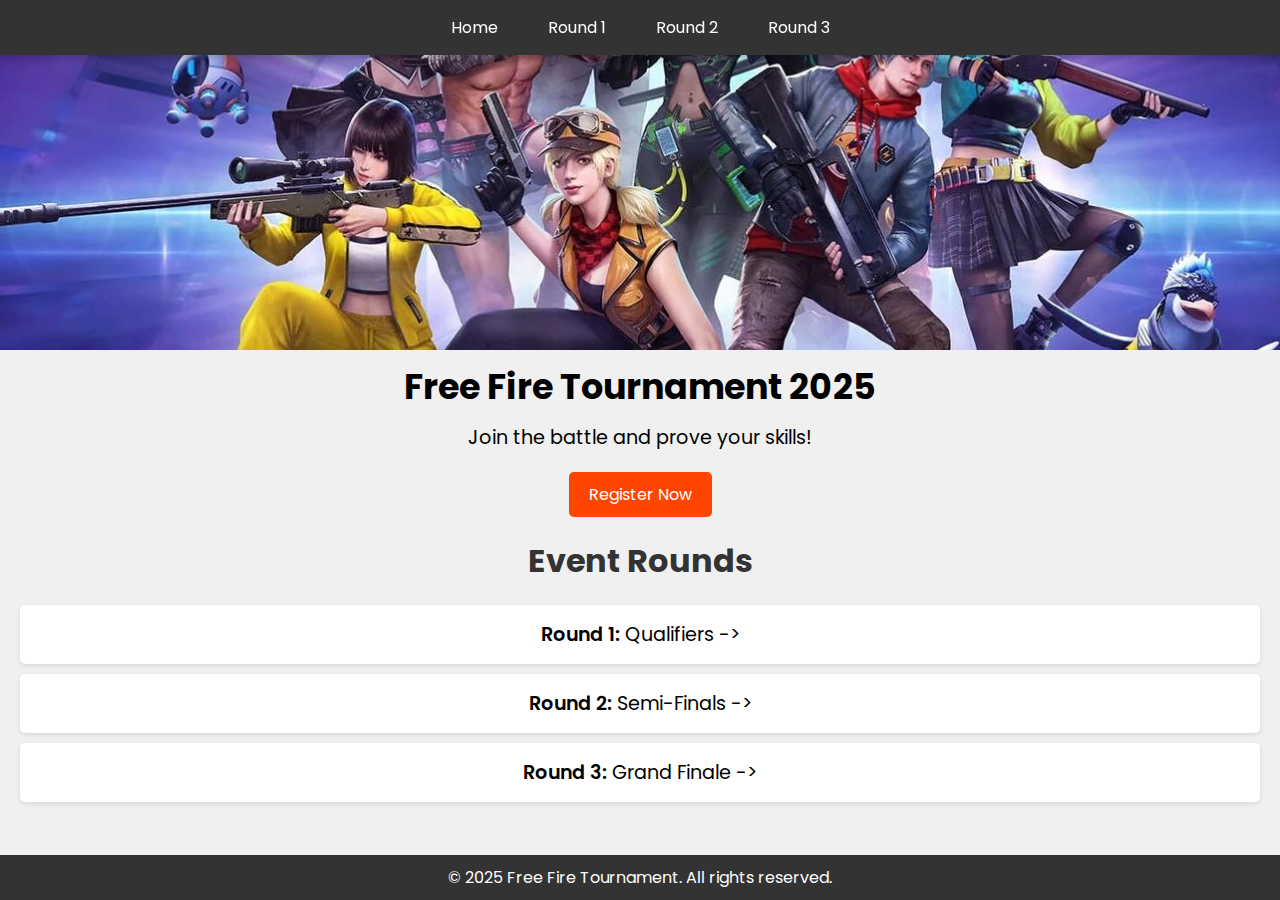
<file: index.html>
<!DOCTYPE html>
<html lang="en">
<head>
    <meta charset="UTF-8">
    <meta name="viewport" content="width=device-width, initial-scale=1.0">
    <title>Free Fire Tournament</title>
    <link rel="stylesheet" href="style.css">
    <link rel="icon" type="image/x-icon" href="images/favicon.jpeg">
    <link href="https://fonts.googleapis.com/css2?family=Poppins:wght@300;400;600&display=swap" rel="stylesheet">
</head>
<body>
    <nav class="navbar">
        <ul>
            <li><a href="index.html">Home</a></li>
            <li><a href="round_1.html">Round 1</a></li>
            <li><a href="round_2.html">Round 2</a></li>
            <li><a href="round_3.html">Round 3</a></li>
        </ul>
    </nav>

    <header>
        <div class="banner"></div>
    </header>

    <div class="header">
        <h1>Free Fire Tournament 2025</h1>
        <p>Join the battle and prove your skills!</p>
        <button class="register-btn"><a href="https://forms.gle/fWESCddSzeXHXTrD6">Register Now</a></button>
    </div>

    <main class="content">
        <section class="rounds">
            <h2>Event Rounds</h2>
            <ul>
                <li><a href="round_1.html"><span>Round 1:</span> Qualifiers -></a></li>
                <li><a href="round_2.html"><span>Round 2:</span> Semi-Finals -></a></li>
                <li><a href="round_3.html"><span>Round 3:</span> Grand Finale  -></a></li>
            </ul>
        </section>
    </main>

    <footer class="footer">
        <p>&copy; 2025 Free Fire Tournament. All rights reserved.</p>
    </footer>
</body>
</html>
</file>
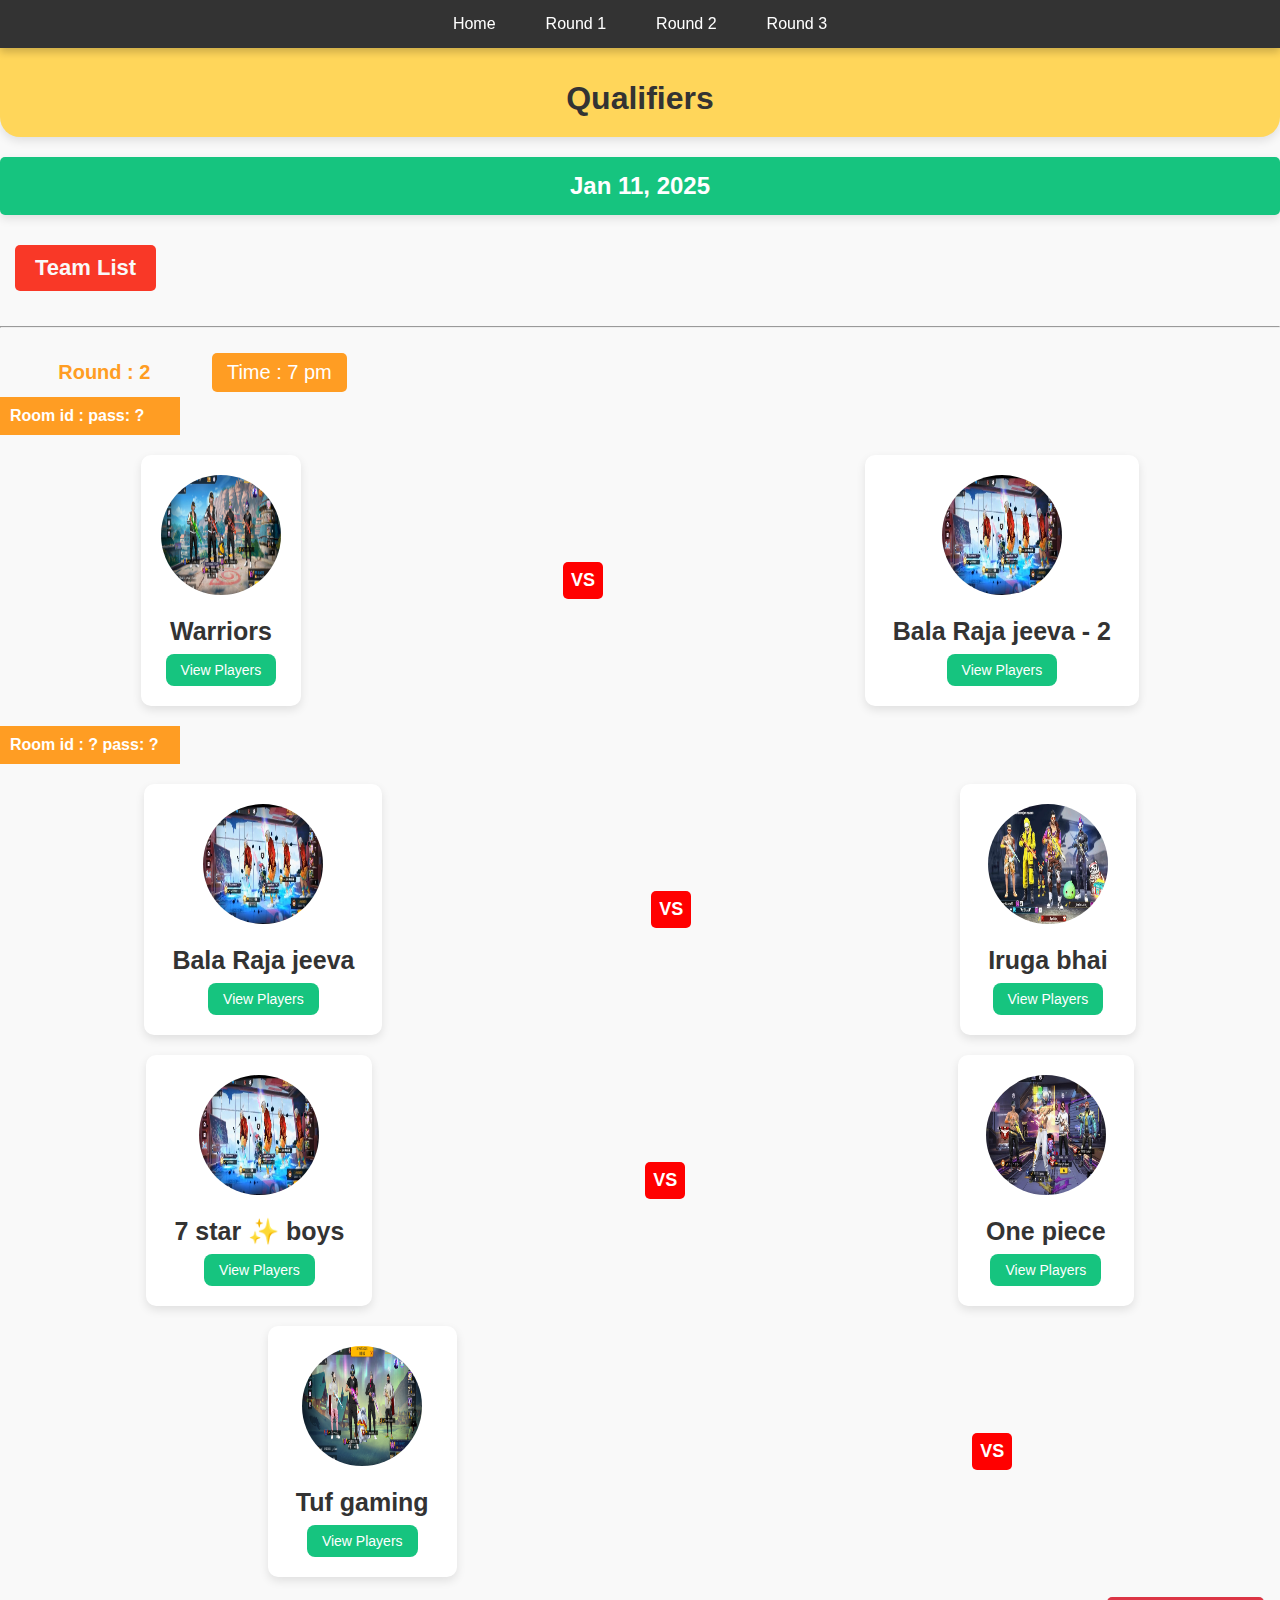
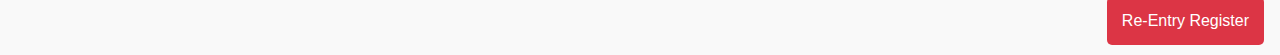
<file: q_round_2.html>
<!DOCTYPE html>
<html lang="en">
  <head>
    <meta charset="UTF-8" />
    <meta name="viewport" content="width=device-width, initial-scale=1.0" />
    <link rel="stylesheet" href="style.css" />
    <link rel="icon" type="image/x-icon" href="images/favicon.jpeg">
    <title>Qualifiers | Round 1</title>
    <style>
      * {
        margin: 0;
        padding: 0;
        box-sizing: border-box;
      }

      body {
        font-family: "Poppins", sans-serif;
        background-color: #f9f9f9;
      }

      .navbar {
        position: fixed;
        top: 0;
        width: 100%;
        background-color: #333;
        color: white;
        padding: 15px 0;
        display: flex;
        justify-content: center;
        box-shadow: 0 4px 8px rgba(0, 0, 0, 0.2);
        z-index: 1000;
      }

      .navbar ul {
        list-style: none;
        display: flex;
        gap: 20px;
      }

      .navbar a {
        color: white;
        text-decoration: none;
        font-size: 1rem;
        padding: 8px 15px;
        border-radius: 5px;
        transition: background-color 0.3s ease;
      }

      .navbar a:hover {
        background-color: #ff9d23;
        color: white;
      }


      .round-header {
        text-align: center;
        padding-top: 80px;
        padding-bottom: 20px;
        margin-bottom: 20px;
        animation: fadeIn 1.5s ease-in-out;
        background-color: #FFD65A;
        box-shadow: 0 4px 10px rgba(0, 0, 0, 0.1);
        border-radius: 20px;
        width: 100%;
      }

      .matchup-container {
        display: flex;
        justify-content: space-around;
        align-items: center;
        margin: 20px 10px;
        animation: slideIn 1.5s ease-in-out;
      }

      .team {
        text-align: center;
        padding: 20px;
        background-color: #fff;
        border-radius: 10px;
        box-shadow: 0 4px 10px rgba(0, 0, 0, 0.1);
        transition: transform 0.3s ease, box-shadow 0.3s ease;
        position: relative;
      }

      .team:hover {
        transform: translateY(-10px);
        box-shadow: 0 6px 15px rgba(0, 0, 0, 0.2);
      }

      .team img {
        width: 120px;
        height: 120px;
        border-radius: 50%;
        margin-bottom: 10px;
        animation: bounceIn 1s;
      }

      .team h2 {
        padding: 8px;
        font-size: 25px;
        font-weight: 600;
        color: #333;
      }

      .team button {
        padding: 8px 15px;
        background-color: #16C47F;
        font-size: 14px;
        border-radius: 8px;
        border-style: none;
        color: white;
        cursor: pointer;
        transition: background-color 0.3s ease;
      }

      .team button:hover {
        background-color: #FFD65A;
      }

      .vs {
        font-size: 18px;
        font-weight: bold;
        background-color: red;
        padding: 8px;
        border-radius: 5px;
        color: #fff;
        animation: pulse 1s infinite;
      }

      .dropdown {
        display: none;
        list-style: none;
        padding: 0;
        margin: 10px 0;
        background-color: #f0f0f0;
        border: 1px solid #ccc;
        border-radius: 5px;
        animation: fadeIn 0.5s ease;
      }

      .dropdown li {
        padding: 10px;
        border-bottom: 1px solid #ccc;
      }

      .dropdown li:last-child {
        border-bottom: none;
      }

      .team.win {
        border: 3px solid #28a745;
      }

      .team.loss {
        border: 3px solid #dc3545;
        opacity: 0.2;
      }

      .status-label {
        position: absolute;
        top: 10px;
        right: 10px;
        padding: 5px 10px;
        border-radius: 5px;
        color: white;
        font-weight: bold;
        font-size: 12px;
      }

      .status-label.win {
        background-color: #28a745;
      }

      .status-label.loss {
        background-color: #dc3545;
      }
      .match_1{
        margin: 0px 20px;
        width: 350px;
        text-align: center;
        display: flex;
        justify-content: space-around;
        animation: bounceIn 1.5s ease-in-out;
        
      }
      .match_1 h1{
        color: #FF9D23;
        font-size: 20px;
        padding: 8px 15px;
        font-weight: 700;
      }
      .match_1 p{
        color: #fff;
        font-size: 20px;
        background-color: #FF9D23;
        padding: 8px 15px;
        border-radius: 5px;
      }
      .date-banner {
        text-align: center;
        margin: 20px 0;
        padding: 15px;
        background-color: #16c47f;
        color: white;
        font-size: 24px;
        font-weight: bold;
        border-radius: 5px;
        box-shadow: 0 4px 10px rgba(0, 0, 0, 0.1);
      }
      .room{
        background-color: #ff9d23;
        width: 180px;
        padding: 10px;
        margin-top: 5px;
        animation: slideIn 1.5s ease-in-out;
      }
      .room h1{
        font-size: 16px;
        color: white;
      }

      @keyframes fadeIn {
        from {
          opacity: 0;
        }
        to {
          opacity: 1;
        }
      }

      @keyframes slideIn {
        from {
          transform: translateY(50px);
          opacity: 0;
        }
        to {
          transform: translateY(0);
          opacity: 1;
        }
      }

      @keyframes bounceIn {
        0% {
          transform: scale(0.5);
          opacity: 0;
        }
        100% {
          transform: scale(1);
          opacity: 1;
        }
      }

      @keyframes pulse {
        0% {
          transform: scale(1);
        }
        50% {
          transform: scale(1.1);
        }
        100% {
          transform: scale(1);
        }
      }
    </style>
  </head>
  <body>
    <nav class="navbar">
      <ul>
        <li><a href="index.html">Home</a></li>
        <li><a href="round_1.html">Round 1</a></li>
        <li><a href="round_2.html">Round 2</a></li>
        <li><a href="round_3.html">Round 3</a></li>
      </ul>
    </nav>

    <div class="round-header">
      <h1> Qualifiers</h1>
    </div>
    <div>
      <div class="date-banner">
        Jan 11, 2025
      </div>
      <button style="background-color: #F93827; padding: 10px 20px;
      margin: 10px 15px; border: none; border-radius: 5px; animation: bounceIn 1.5s ease-in-out; "><a href="team_list_qualifer.html" style="text-decoration: none; font-size: 22px; font-weight: 700; color: #f9f9f9;">Team List</a></button>  
    </div>  

    <hr style="margin: 25px 0px; height: 2px; width: auto; background-color: #F93827; animation: fadeIn 1.5s ease-in-out;"/>

    <!-- Match 1 9 am  -->
    <div>
      <div class="match_1">
        <h1>Round : 2</h1>
        <p>Time : 7 pm</p>
      </div>
      
      <div class="room"><h1>Room id : pass: ? </h1></div>
      <div class="matchup-container">
        <div class="team ">
          <img src="./images/Vishnu.jpg" alt="Team Squad" />
          <h2>Warriors</h2>
          <!-- <span class="status-label win">WIN</span> -->
          <button onclick="toggleDropdown('team1')">View Players</button>
          <ul id="team1" class="dropdown">
            <li>RD_strange</li>
            <li>SL_strange</li>
            <li>God_saitama</li>
            <li>Danger ff</li>
          </ul>
        </div>
        
        <div class="vs">VS</div>
        <div class="team ">
          <img src="./images/Kalai arasan.jpg" alt="Team Squad" />
          <h2>Bala Raja jeeva - 2</h2>
          <!-- <span class="status-label  win"> WIN</span> -->
          <button onclick="toggleDropdown('team5')">View Players</button>
          <ul id="team5" class="dropdown">
            <li>Ragul</li>
            <li>Bala</li>
            <li>Raja</li>
            <li>Jeeva</li>
          </ul>
        </div>

        
      </div>

      <div class="room"><h1>Room id : ? pass: ? </h1></div>
      <div class="matchup-container">
        <div class="team ">
          <img src="./images/Kalai arasan.jpg" alt="Team Squad" />
          <h2>Bala Raja jeeva</h2>
          <!-- <span class="status-label  win"> WIN</span> -->
          <button onclick="toggleDropdown('team5')">View Players</button>
          <ul id="team5" class="dropdown">
            <li>Ragul</li>
            <li>Bala</li>
            <li>Raja</li>
            <li>Jeeva</li>
          </ul>
        </div>

        <div class="vs">VS</div>
        <div class="team ">
          <img src="./images/hq720 (1).jpg" alt="Team Squad" />
          <h2>Iruga bhai</h2>
          <!-- <span class="status-label loss">LOSS</span> -->
           
          <button onclick="toggleDropdown('team2')">View Players</button>
          <ul id="team2" class="dropdown">
            <li>Rakshan</li>
            <li>Soundhar</li>
            <li>Harsha</li>
            <li>Santhosh</li>
          </ul>
        </div>

        
      </div>

      <div class="matchup-container">
        <div class="team ">
          <img src="./images/Kalai arasan.jpg" alt="Team Squad" />
          <h2>7 star ✨ boys</h2>
          <!-- <span class="status-label loss">LOSS</span> -->
          <button onclick="toggleDropdown('team6')">View Players</button>
          <ul id="team6" class="dropdown">
            <li>Kalaiyarasan</li>
            <li>Aravinith </li>
            <li>Kaviya raj </li>
            <li>Sathosh</li>
          </ul>
        </div>

        <div class="vs">VS</div>

        <div class="team ">
          <img src="./images/hq720.jpg" alt="Team Squad" />
          <h2>One piece</h2>
          <!-- <span class="status-label loss">LOSS</span> -->
          <button onclick="toggleDropdown('team6')">View Players</button>
          <ul id="team6" class="dropdown">
            <li>One piece</li>
            <li>Rollex 77 </li>
            <li>Ps aimbot</li>
            <li>Mikey</li>
          </ul>
        </div>
      </div>

      <div class="matchup-container">
        <div class="team ">
          <img src="./images/Lohit.png" alt="Team Squad" />
          <h2>Tuf gaming</h2>
          <!-- <span class="status-label  win"> WIN</span> -->
          <button onclick="toggleDropdown('team9')">View Players</button>
          <ul id="team9" class="dropdown">
            <li>Lohit</li>
            <li>Ruban</li>
            <li>Yogesh</li>
            <li>Kabilan</li>
          </ul>
        </div>

        <div class="vs">VS</div>

        <!-- <div class="team ">
          <img src="./images/Tamil.jpg" alt="Team Squad" />
          <h2>சூரவிட்டுருவோ</h2>
          <span class="status-label loss">LOSS</span>
          <button onclick="toggleDropdown('team10')">View Players</button>
          <ul id="team10" class="dropdown">
            <li>Dharshan</li>
            <li>Rithik </li>
            <li>Bharani </li>
            <li>Tamil</li>
          </ul>
        </div> -->
      </div> 
        
    </div>

      
     

    

      
    </div>

    <div style="display: flex; flex-direction: column; justify-content: flex-end; align-items: end; text-align: end; margin-bottom:10px; margin-right: 16px;">
      <a href="https://forms.gle/FXVbxCCyMQvDGtB19" style="padding: 15px; background-color: #dc3545; align-items: center; border-radius: 5px; text-decoration: none; color: white;">Re-Entry Register</a>
    </div>

    <script>
      function toggleDropdown(dropdownId) {
        const dropdown = document.getElementById(dropdownId);
        dropdown.style.display = dropdown.style.display === "block" ? "none" : "block";
      }

    </script>
  </body>
</html>
</file>
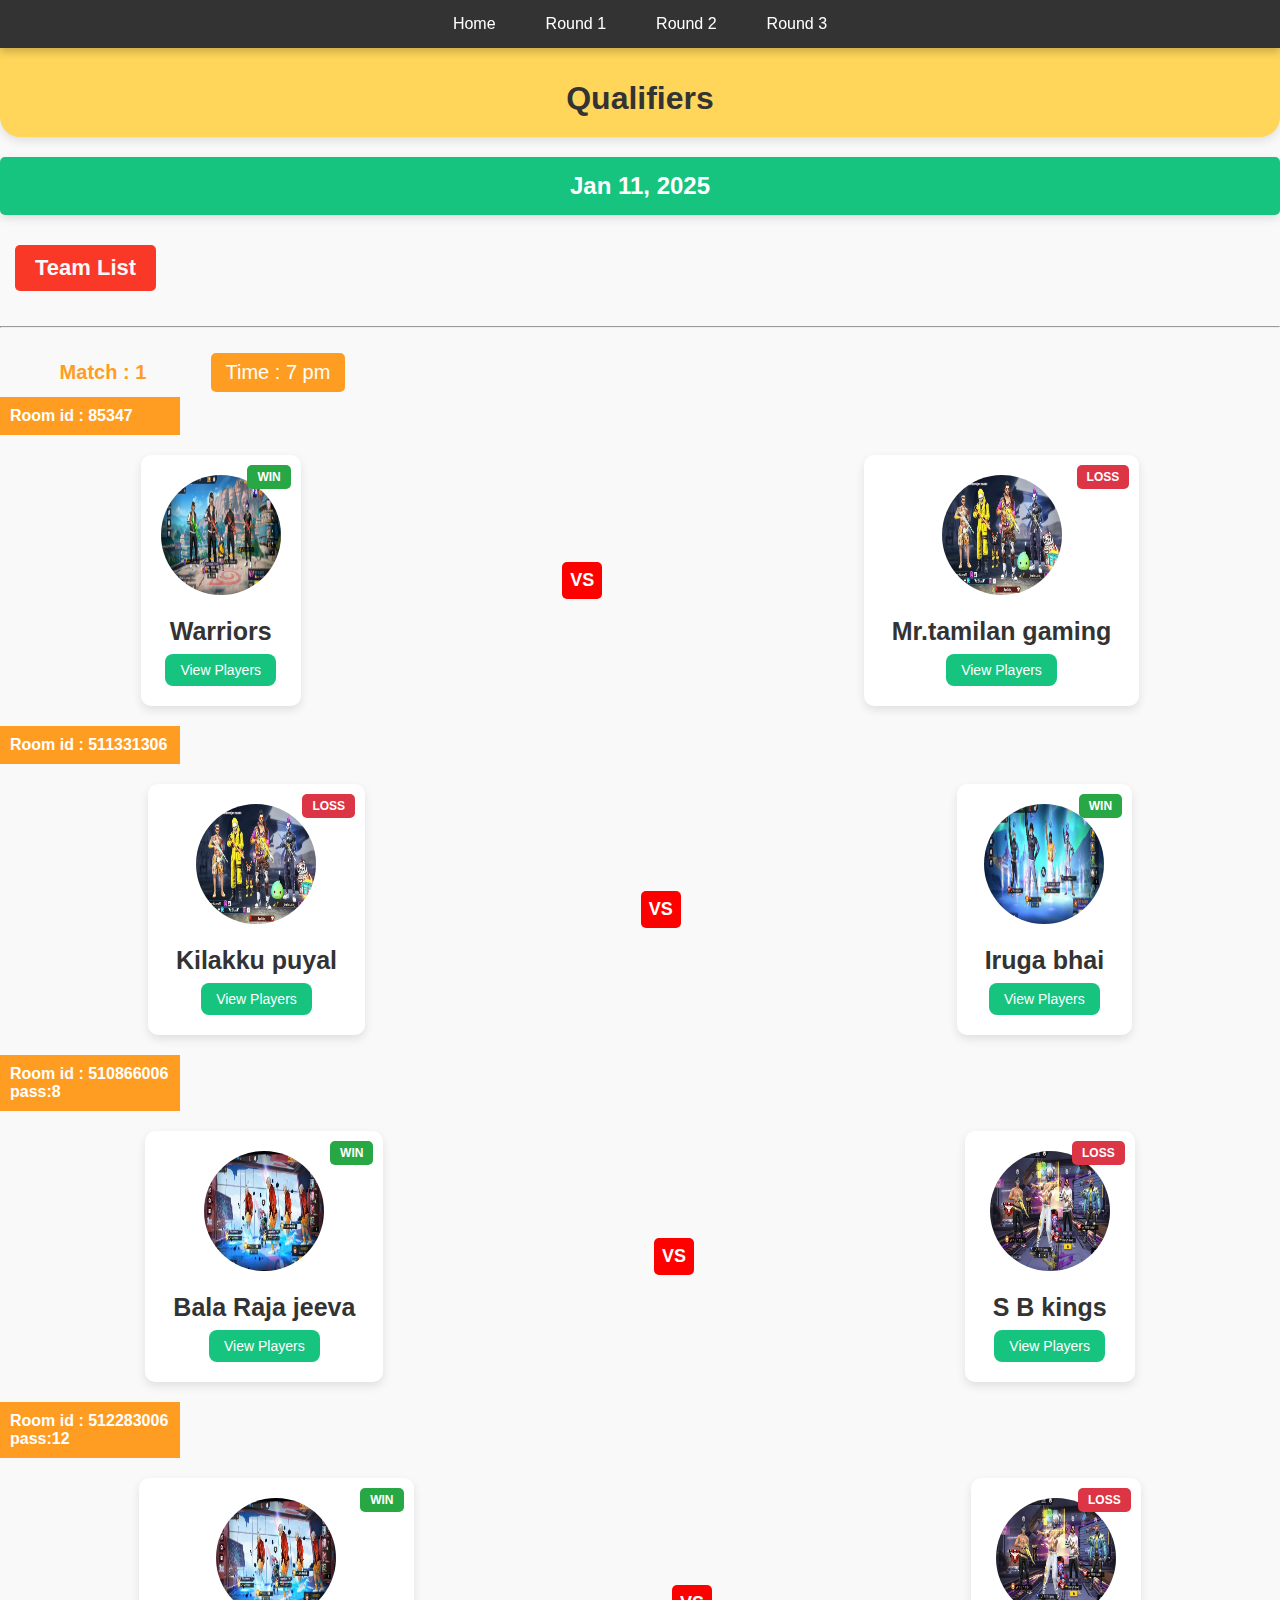
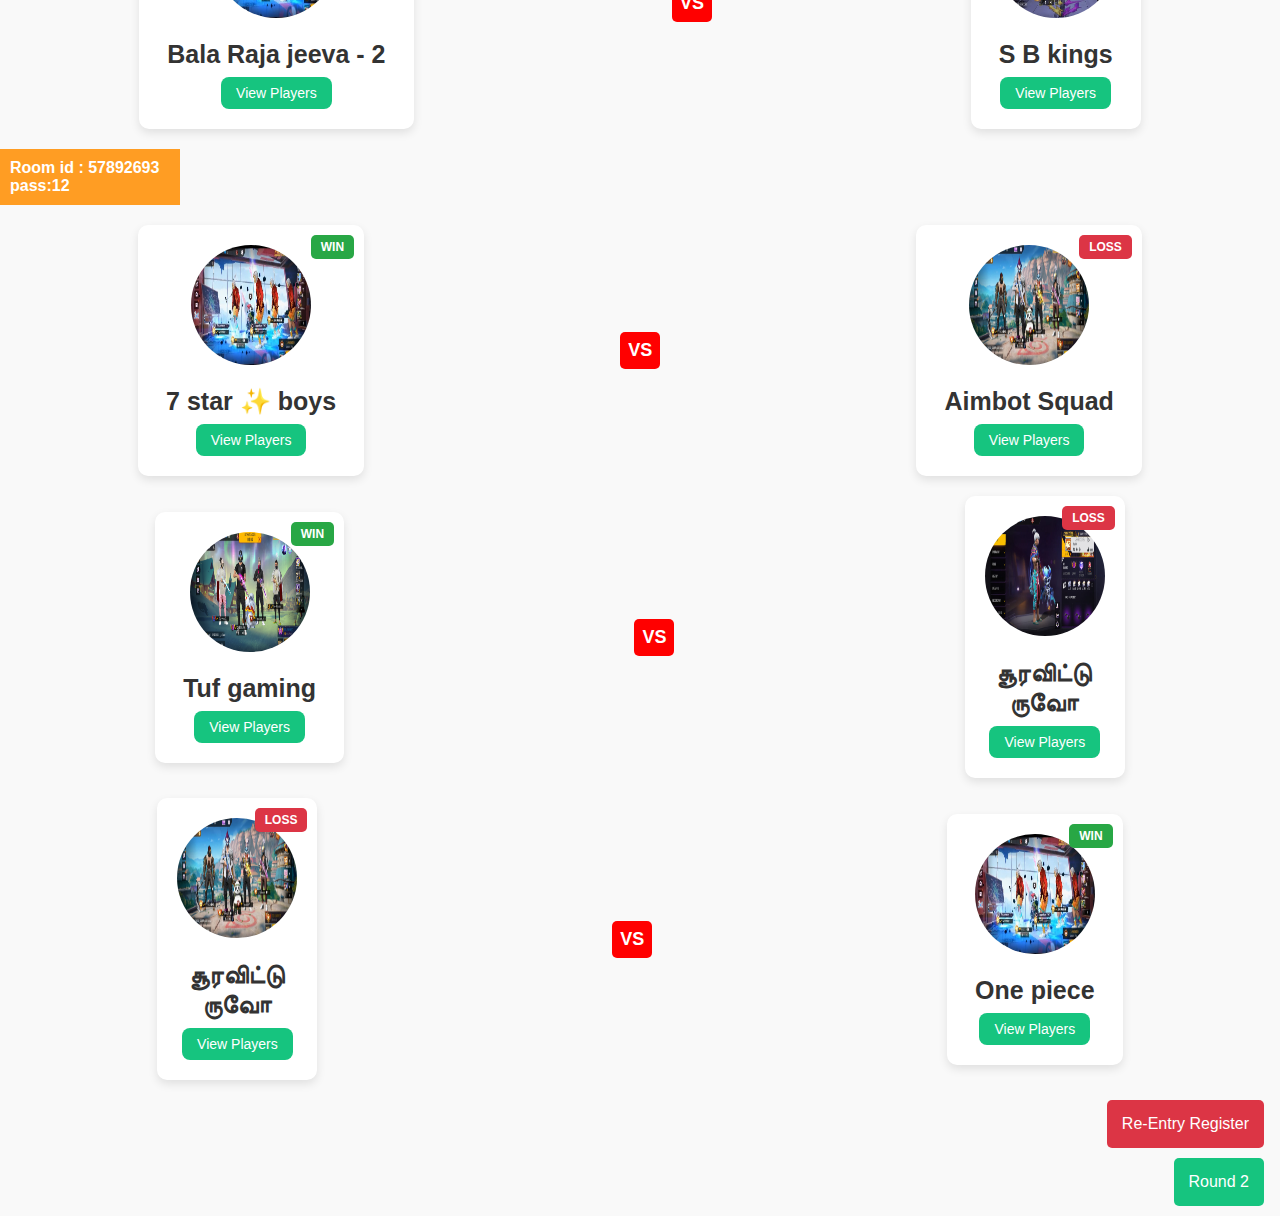
<file: round_1.html>
<!DOCTYPE html>
<html lang="en">
  <head>
    <meta charset="UTF-8" />
    <meta name="viewport" content="width=device-width, initial-scale=1.0" />
    <link rel="stylesheet" href="style.css" />
    <link rel="icon" type="image/x-icon" href="images/favicon.jpeg">
    <title>Qualifiers | Round 1</title>
    <style>
      * {
        margin: 0;
        padding: 0;
        box-sizing: border-box;
      }

      body {
        font-family: "Poppins", sans-serif;
        background-color: #f9f9f9;
      }

      .navbar {
        position: fixed;
        top: 0;
        width: 100%;
        background-color: #333;
        color: white;
        padding: 15px 0;
        display: flex;
        justify-content: center;
        box-shadow: 0 4px 8px rgba(0, 0, 0, 0.2);
        z-index: 1000;
      }

      .navbar ul {
        list-style: none;
        display: flex;
        gap: 20px;
      }

      .navbar a {
        color: white;
        text-decoration: none;
        font-size: 1rem;
        padding: 8px 15px;
        border-radius: 5px;
        transition: background-color 0.3s ease;
      }

      .navbar a:hover {
        background-color: #ff9d23;
        color: white;
      }


      .round-header {
        text-align: center;
        padding-top: 80px;
        padding-bottom: 20px;
        margin-bottom: 20px;
        animation: fadeIn 1.5s ease-in-out;
        background-color: #FFD65A;
        box-shadow: 0 4px 10px rgba(0, 0, 0, 0.1);
        border-radius: 20px;
        width: 100%;
      }

      .matchup-container {
        display: flex;
        justify-content: space-around;
        align-items: center;
        margin: 20px 10px;
        animation: slideIn 1.5s ease-in-out;
      }

      .team {
        text-align: center;
        padding: 20px;
        background-color: #fff;
        border-radius: 10px;
        box-shadow: 0 4px 10px rgba(0, 0, 0, 0.1);
        transition: transform 0.3s ease, box-shadow 0.3s ease;
        position: relative;
      }

      .team:hover {
        transform: translateY(-10px);
        box-shadow: 0 6px 15px rgba(0, 0, 0, 0.2);
      }

      .team img {
        width: 120px;
        height: 120px;
        border-radius: 50%;
        margin-bottom: 10px;
        animation: bounceIn 1s;
      }

      .team h2 {
        padding: 8px;
        font-size: 25px;
        font-weight: 600;
        color: #333;
      }

      .team button {
        padding: 8px 15px;
        background-color: #16C47F;
        font-size: 14px;
        border-radius: 8px;
        border-style: none;
        color: white;
        cursor: pointer;
        transition: background-color 0.3s ease;
      }

      .team button:hover {
        background-color: #FFD65A;
      }

      .vs {
        font-size: 18px;
        font-weight: bold;
        background-color: red;
        padding: 8px;
        border-radius: 5px;
        color: #fff;
        animation: pulse 1s infinite;
      }

      .dropdown {
        display: none;
        list-style: none;
        padding: 0;
        margin: 10px 0;
        background-color: #f0f0f0;
        border: 1px solid #ccc;
        border-radius: 5px;
        animation: fadeIn 0.5s ease;
      }

      .dropdown li {
        padding: 10px;
        border-bottom: 1px solid #ccc;
      }

      .dropdown li:last-child {
        border-bottom: none;
      }

      .team.win {
        border: 3px solid #28a745;
      }

      .team.loss {
        border: 3px solid #dc3545;
        opacity: 0.2;
      }

      .status-label {
        position: absolute;
        top: 10px;
        right: 10px;
        padding: 5px 10px;
        border-radius: 5px;
        color: white;
        font-weight: bold;
        font-size: 12px;
      }

      .status-label.win {
        background-color: #28a745;
      }

      .status-label.loss {
        background-color: #dc3545;
      }
      .match_1{
        margin: 0px 20px;
        width: 350px;
        text-align: center;
        display: flex;
        justify-content: space-around;
        animation: bounceIn 1.5s ease-in-out;
        
      }
      .match_1 h1{
        color: #FF9D23;
        font-size: 20px;
        padding: 8px 15px;
        font-weight: 700;
      }
      .match_1 p{
        color: #fff;
        font-size: 20px;
        background-color: #FF9D23;
        padding: 8px 15px;
        border-radius: 5px;
      }
      .date-banner {
        text-align: center;
        margin: 20px 0;
        padding: 15px;
        background-color: #16c47f;
        color: white;
        font-size: 24px;
        font-weight: bold;
        border-radius: 5px;
        box-shadow: 0 4px 10px rgba(0, 0, 0, 0.1);
      }
      .room{
        background-color: #ff9d23;
        width: 180px;
        padding: 10px;
        margin-top: 5px;
        animation: slideIn 1.5s ease-in-out;
      }
      .room h1{
        font-size: 16px;
        color: white;
      }

      @keyframes fadeIn {
        from {
          opacity: 0;
        }
        to {
          opacity: 1;
        }
      }

      @keyframes slideIn {
        from {
          transform: translateY(50px);
          opacity: 0;
        }
        to {
          transform: translateY(0);
          opacity: 1;
        }
      }

      @keyframes bounceIn {
        0% {
          transform: scale(0.5);
          opacity: 0;
        }
        100% {
          transform: scale(1);
          opacity: 1;
        }
      }

      @keyframes pulse {
        0% {
          transform: scale(1);
        }
        50% {
          transform: scale(1.1);
        }
        100% {
          transform: scale(1);
        }
      }
    </style>
  </head>
  <body>
    <nav class="navbar">
      <ul>
        <li><a href="index.html">Home</a></li>
        <li><a href="round_1.html">Round 1</a></li>
        <li><a href="round_2.html">Round 2</a></li>
        <li><a href="round_3.html">Round 3</a></li>
      </ul>
    </nav>

    <div class="round-header">
      <h1> Qualifiers</h1>
    </div>
    <div>
      <div class="date-banner">
        Jan 11, 2025
      </div>
      <button style="background-color: #F93827; padding: 10px 20px;
      margin: 10px 15px; border: none; border-radius: 5px; animation: bounceIn 1.5s ease-in-out; "><a href="team_list_qualifer.html" style="text-decoration: none; font-size: 22px; font-weight: 700; color: #f9f9f9;">Team List</a></button>  
    </div>  

    <hr style="margin: 25px 0px; height: 2px; width: auto; background-color: #F93827; animation: fadeIn 1.5s ease-in-out;"/>

    <!-- Match 1 9 am  -->

    <div>
      <div class="match_1">
        <h1>Match : 1</h1>
        <p>Time : 7 pm</p>
      </div>
      <div class="room"><h1>Room id : 85347 </h1></div>
      <div class="matchup-container">
        <div class="team ">
          <img src="./images/Vishnu.jpg" alt="Team Squad" />
          <h2>Warriors</h2>
          <span class="status-label win">WIN</span>
          <button onclick="toggleDropdown('team1')">View Players</button>
          <ul id="team1" class="dropdown">
            <li>RD_strange</li>
            <li>SL_strange</li>
            <li>God_saitama</li>
            <li>Danger ff</li>
          </ul>
        </div>
        
        

        <div class="vs">VS</div>

        <div class="team ">
          <img src="./images/hq720 (1).jpg" alt="Team Squad" />
          <h2>Mr.tamilan gaming</h2>
          <span class="status-label loss">LOSS</span>
          <button onclick="toggleDropdown('team2')">View Players</button>
          <ul id="team2" class="dropdown">
            <li>Dhanush</li>
            <li>𝚂𝚊𝚗𝚓𝚊𝚢</li>
            <li>𝙼𝚘𝚑𝚊𝚗</li>
            <li>𝙿𝚛𝚊𝚜𝚊𝚗𝚗𝚊</li>
          </ul>
        </div>

        
      </div>

      <div class="room"><h1>Room id : 511331306 </h1></div>
      <div class="matchup-container">
  
        <div class="team ">
          <img src="./images/hq720 (1).jpg" alt="Team Squad" />
          <h2>Kilakku puyal</h2>
          <span class="status-label loss">LOSS</span>
          <button onclick="toggleDropdown('team3')">View Players</button>
          <ul id="team3" class="dropdown">
            <li>Kutty gokul</li>
            <li>Stigma</li>
            <li>Jiraiya</li>
            <li>Kavin</li>
          </ul>
        </div>

        <div class="vs">VS</div>

        <div class="team  ">
          <img src="./images/rakshan.jpg" alt="Team Squad" />
          <h2>Iruga bhai</h2>
          <span class="status-label  win"> WIN</span>
          <button onclick="toggleDropdown('team4')">View Players</button>
          <ul id="team4" class="dropdown">
            <li>Rakshan</li>
            <li>Soundhar</li>
            <li>Harsha</li>
            <li>Santhosh</li>
          </ul>
        </div>

        
      </div>

      <div class="room"><h1>Room id : 510866006 pass:8 </h1></div>
      <div class="matchup-container">
        <div class="team ">
          <img src="./images/Kalai arasan.jpg" alt="Team Squad" />
          <h2>Bala Raja jeeva</h2>
          <span class="status-label  win"> WIN</span>
          <button onclick="toggleDropdown('team5')">View Players</button>
          <ul id="team5" class="dropdown">
            <li>Ragul</li>
            <li>Bala</li>
            <li>Raja</li>
            <li>Jeeva</li>
          </ul>
        </div>

        <div class="vs">VS</div>

        <div class="team ">
          <img src="./images/hq720.jpg" alt="Team Squad" />
          <h2>S B kings</h2>
          <span class="status-label loss">LOSS</span>
          <button onclick="toggleDropdown('team6')">View Players</button>
          <ul id="team6" class="dropdown">
            <li>Jack fire</li>
            <li>Dhareesh </li>
            <li>Roshan </li>
            <li>Harish</li>
          </ul>
        </div>
      </div>

      <div class="room"><h1>Room id : 512283006 pass:12 </h1></div>
      <div class="matchup-container">
        <div class="team ">
          <img src="./images/Kalai arasan.jpg" alt="Team Squad" />
          <h2>Bala Raja jeeva - 2</h2>
          <span class="status-label  win"> WIN</span>
          <button onclick="toggleDropdown('team5')">View Players</button>
          <ul id="team5" class="dropdown">
            <li>Ragul</li>
            <li>Bala</li>
            <li>Raja</li>
            <li>Jeeva</li>
          </ul>
        </div>

        <div class="vs">VS</div>

        <div class="team ">
          <img src="./images/hq720.jpg" alt="Team Squad" />
          <h2>S B kings</h2>
          <span class="status-label loss">LOSS</span>
          <button onclick="toggleDropdown('team6')">View Players</button>
          <ul id="team6" class="dropdown">
            <li>Jack fire</li>
            <li>Dhareesh </li>
            <li>Roshan </li>
            <li>Harish</li>
          </ul>
        </div>
      </div>

      <div class="room"><h1>Room id : 57892693 pass:12 </h1></div>
      <div class="matchup-container">
        <div class="team ">
          <img src="./images/Kalai arasan.jpg" alt="Team Squad" />
          <h2>7 star ✨ boys</h2>
          <span class="status-label  win"> WIN</span>
          <button onclick="toggleDropdown('team7')">View Players</button>
          <ul id="team7" class="dropdown">
            <li>Kalaiyarasan</li>
            <li>Aravinith</li>
            <li>Kaviya raj</li>
            <li>Sathosh</li>
          </ul>
        </div>

        <div class="vs">VS</div>

        <div class="team ">
          <img src="./images/kopperundevi R.jpg" alt="Team Squad" />
          <h2>Aimbot Squad</h2>
          <span class="status-label loss">LOSS</span>
          <button onclick="toggleDropdown('team6')">View Players</button>
          <ul id="team6" class="dropdown">
            <li>Aimbot 1</li>
            <li>Aimbot 2 </li>
            <li>Hunter FF </li>
            <li>Mr Itachi</li>
          </ul>
        </div>
      </div>

      <div class="matchup-container">
        <div class="team ">
          <img src="./images/Lohit.png" alt="Team Squad" />
          <h2>Tuf gaming</h2>
          <span class="status-label  win"> WIN</span>
          <button onclick="toggleDropdown('team9')">View Players</button>
          <ul id="team9" class="dropdown">
            <li>Lohit</li>
            <li>Ruban</li>
            <li>Yogesh</li>
            <li>Kabilan</li>
          </ul>
        </div>

        <div class="vs">VS</div>

        <div class="team ">
          <img src="./images/Tamil.jpg" alt="Team Squad" />
          <h2>சூரவிட்டு
            <br>ருவோ</h2>
          <span class="status-label loss">LOSS</span>
          <button onclick="toggleDropdown('team10')">View Players</button>
          <ul id="team10" class="dropdown">
            <li>Dharshan</li>
            <li>Rithik </li>
            <li>Bharani </li>
            <li>Tamil</li>
          </ul>
        </div>
      </div>

      <div class="matchup-container">

        <div class="team ">
          <img src="./images/kopperundevi R.jpg" alt="Team Squad" />
          <h2>சூரவிட்டு<br>ருவோ</h2>
          <span class="status-label loss">LOSS</span>
          <button onclick="toggleDropdown('team10')">View Players</button>
          <ul id="team10" class="dropdown">
            <li>Dharshan</li>
            <li>Rithik </li>
            <li>Bharani </li>
            <li>Tamil</li>
          </ul>
        </div>

        <div class="vs">VS</div>

        <div class="team ">
          <img src="./images/Kalai arasan.jpg" alt="Team Squad" />
          <h2>One piece</h2>
          <span class="status-label  win"> WIN</span>
          <button onclick="toggleDropdown('team9')">View Players</button>
          <ul id="team9" class="dropdown">
            <li>One piece</li>
            <li>Rollex 77</li>
            <li>Ps aimbot</li>
            <li>Mikey</li>
          </ul>
        </div>

      </div>

      
    </div>

    <div style="display: flex; flex-direction: column; justify-content: flex-end; align-items: end; text-align: end; margin-bottom:10px; margin-right: 16px;">
      <a href="https://forms.gle/FXVbxCCyMQvDGtB19" style="padding: 15px; background-color: #dc3545; align-items: center; border-radius: 5px; text-decoration: none; color: white;">Re-Entry Register</a>
    </div>
    <div style="display: flex; flex-direction: column; justify-content: flex-end; align-items: end; text-align: end; margin-bottom:10px; margin-right: 16px;">
      <a href="./q_round_2.html" style="padding: 15px; background-color: #16c47f; align-items: center; border-radius: 5px; text-decoration: none; color: white;">Round 2</a>
    </div>

    <script>
      function toggleDropdown(dropdownId) {
        const dropdown = document.getElementById(dropdownId);
        dropdown.style.display = dropdown.style.display === "block" ? "none" : "block";
      }

    </script>
  </body>
</html>
</file>
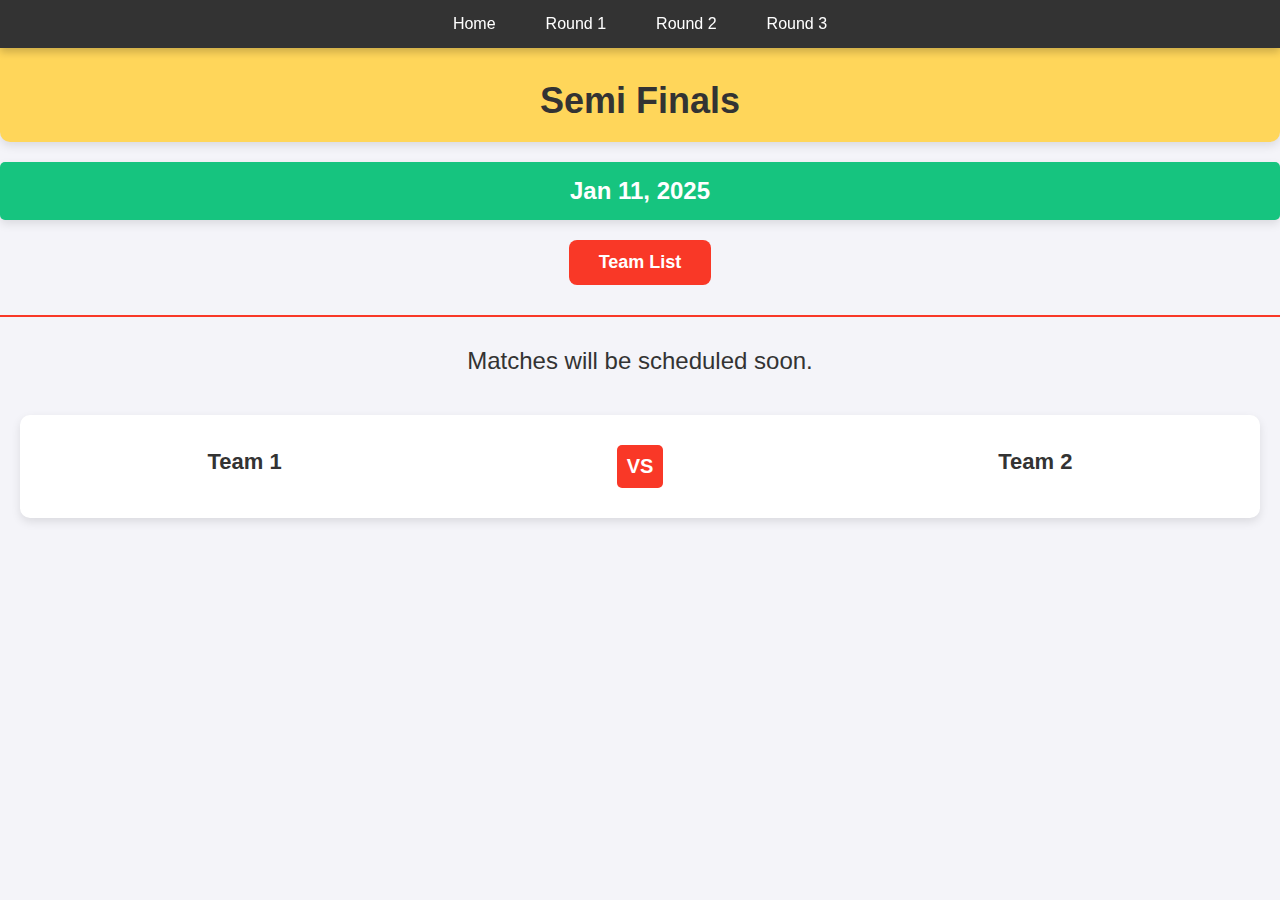
<file: round_2.html>
<!DOCTYPE html>
<html lang="en">
  <head>
    <meta charset="UTF-8" />
    <meta name="viewport" content="width=device-width, initial-scale=1.0" />
    <link rel="stylesheet" href="style.css" />
    <link rel="icon" type="image/x-icon" href="images/favicon.jpeg">
    <title>Semi Finals | Round 2</title>
    <style>
      * {
        margin: 0;
        padding: 0;
        box-sizing: border-box;
      }

      body {
        font-family: "Poppins", sans-serif;
        background-color: #f4f4f9;
      }

      .navbar {
        position: fixed;
        top: 0;
        width: 100%;
        background-color: #333;
        color: white;
        padding: 15px 0;
        display: flex;
        justify-content: center;
        box-shadow: 0 4px 8px rgba(0, 0, 0, 0.2);
        z-index: 1000;
      }

      .navbar ul {
        list-style: none;
        display: flex;
        gap: 20px;
      }

      .navbar a {
        color: white;
        text-decoration: none;
        font-size: 1rem;
        padding: 8px 15px;
        border-radius: 5px;
        transition: background-color 0.3s ease;
      }

      .navbar a:hover {
        background-color: #ff9d23;
        color: white;
      }

      .round-header {
        text-align: center;
        padding: 80px 20px 20px;
       
        background-color: #ffd65a;
        box-shadow: 0 4px 10px rgba(0, 0, 0, 0.1);
        border-radius: 10px;
        animation: fadeIn 1.5s ease-in-out;
      }

      .round-header h1 {
        font-size: 36px;
        font-weight: bold;
        color: #333;
      }

      .date-banner {
        text-align: center;
        margin: 20px 0;
        padding: 15px;
        background-color: #16c47f;
        color: white;
        font-size: 24px;
        font-weight: bold;
        border-radius: 5px;
        box-shadow: 0 4px 10px rgba(0, 0, 0, 0.1);
      }

      .team-list-btn {
        display: block;
        width: fit-content;
        margin: 20px auto;
        padding: 12px 30px;
        background-color: #f93827;
        color: white;
        font-size: 18px;
        font-weight: bold;
        text-decoration: none;
        border-radius: 8px;
        transition: background-color 0.3s ease;
      }

      .team-list-btn:hover {
        background-color: #d32f2f;
      }

      hr {
        margin: 30px 0;
        height: 2px;
        background-color: #f93827;
        border: none;
      }

      .match-schedule {
        text-align: center;
        font-size: 24px;
        color: #333;
        margin-bottom: 20px;
        animation: slideIn 1.5s ease-in-out;
      }

      .matchup-container {
        display: flex;
        justify-content: center;
        flex-wrap: wrap;
        gap: 20px;
        padding: 20px;
      }

      .team {
        display: flex;
        justify-content: space-around;
        background-color: #fff;
        padding: 20px;
        border-radius: 10px;
        box-shadow: 0 4px 10px rgba(0, 0, 0, 0.1);
        text-align: center;
        width: 100%;
        align-items: center;
        transition: transform 0.3s ease, box-shadow 0.3s ease;
      }

      .team:hover {
        transform: translateY(-10px);
        box-shadow: 0 6px 15px rgba(0, 0, 0, 0.2);
      }

      .team img {
        width: 100px;
        height: 100px;
        border-radius: 50%;
        margin-bottom: 15px;
      }

      .team h2 {
        font-size: 22px;
        color: #333;
        margin-bottom: 10px;
      }

      .vs {
        font-size: 20px;
        font-weight: bold;
        background-color: #f93827;
        padding: 10px;
        border-radius: 5px;
        color: white;
        margin: 10px 0;
        animation: pulse 1s infinite;
      }

      @keyframes fadeIn {
        from {
          opacity: 0;
        }
        to {
          opacity: 1;
        }
      }

      @keyframes slideIn {
        from {
          transform: translateY(50px);
          opacity: 0;
        }
        to {
          transform: translateY(0);
          opacity: 1;
        }
      }

      @keyframes pulse {
        0% {
          transform: scale(1);
        }
        50% {
          transform: scale(1.1);
        }
        100% {
          transform: scale(1);
        }
      }
    </style>
  </head>
  <body>
    <nav class="navbar">
      <ul>
        <li><a href="index.html">Home</a></li>
        <li><a href="round_1.html">Round 1</a></li>
        <li><a href="round_2.html">Round 2</a></li>
        <li><a href="round_3.html">Round 3</a></li>
      </ul>
    </nav>

    <div class="round-header">
      <h1>Semi Finals</h1>
    </div>

    <div class="date-banner">
      Jan 11, 2025
    </div>

    <a href="semi_team_list.html" class="team-list-btn">Team List</a>

    <hr />

    <div class="match-schedule">
      Matches will be scheduled soon.
    </div>

    <div class="matchup-container">
      <div class="team">
        <h2>Team 1</h2>
        <div class="vs">VS</div>
        <h2>Team 2</h2>
      </div>
    </div>
  </body>
</html>
</file>
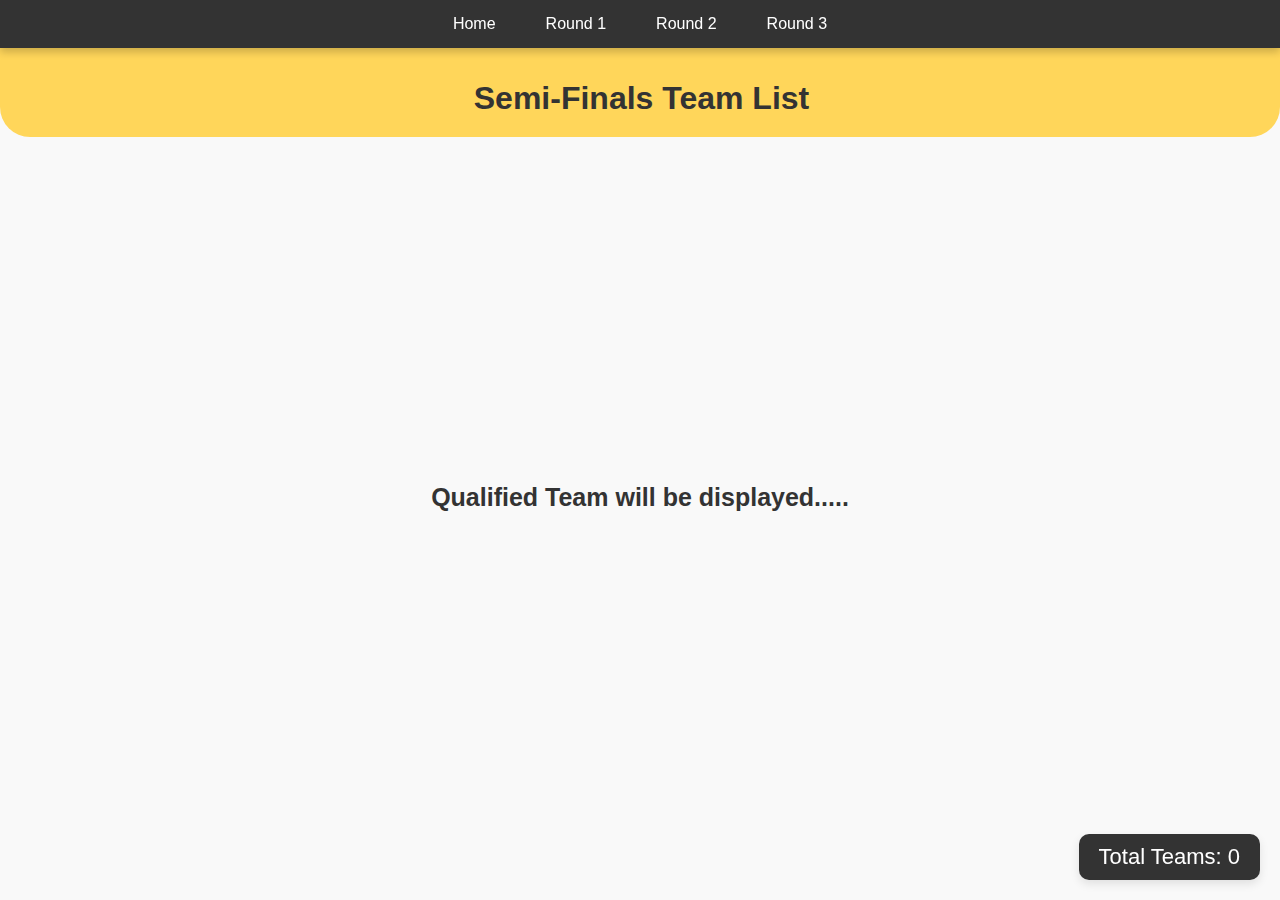
<file: semi_team_list.html>
<!DOCTYPE html>
<html lang="en">
  <head>
    <meta charset="UTF-8" />
    <meta name="viewport" content="width=device-width, initial-scale=1.0" />
    <title>Round 1: Qualifiers</title>
    <link rel="stylesheet" href="../style.css" />
    <link rel="icon" type="image/x-icon" href="images/favicon.jpeg">
    <style>
      * {
        margin: 0;
        padding: 0;
        box-sizing: border-box;
      }
      body {
        font-family: "Poppins", sans-serif;
        background-color: #f9f9f9;
      }
      .navbar {
        position: fixed;
        top: 0;
        width: 100%;
        background-color: #333;
        color: white;
        padding: 15px 0;
        display: flex;
        justify-content: center;
        box-shadow: 0 4px 8px rgba(0, 0, 0, 0.2);
        z-index: 1000;
      }

      .navbar ul {
        list-style: none;
        display: flex;
        gap: 20px;
      }

      .navbar a {
        color: white;
        text-decoration: none;
        font-size: 1rem;
        padding: 8px 15px;
        border-radius: 5px;
        transition: background-color 0.3s ease;
      }

      .navbar a:hover {
        background-color: #ff9d23;
        color: white;
      }

      .team_list {
        padding: 80px 2px 20px 5px;
        text-align: center;
        background-color: #ffd65a;
        border-radius: 30px;
      }
      .matchup-container {
        align-items: center;
      }
      .team {
        text-align: center;
        padding: 20px;
        border-radius: 10px;
        background-color: #16c47f;
        color: white;
        border-radius: 10px;
        box-shadow: 0 4px 10px rgba(0, 0, 0, 0.1);
        margin: 20px 15px;
      }
      .team img {
        width: 100%;
        height: 230px;
        border-radius: 15px;
        margin-bottom: 10px;
        border: 3px solid #ffd65a;
      }
      .team h2 {
        font-size: 25px;
        font-weight: 600;
      }
      .team ul {
        display: flex;
        justify-content: space-around;
        margin-top: 10px;
      }
      .team ul li {
        list-style: none;
        font-size: 18px;
        background-color: #ff9d23;
        padding: 8px 15px;
        border: none;
        border-radius: 10px;
      }
      .team-count {
        position: fixed;
        right: 20px;
        bottom: 20px;
        background-color: #333;
        color: white;
        padding: 10px 20px;
        border-radius: 10px;
        font-size: 22px;
        box-shadow: 0 4px 10px rgba(0, 0, 0, 0.1);
      }
    </style>
  </head>
  <body>
    <nav class="navbar">
      <ul>
        <li><a href="index.html">Home</a></li>
        <li><a href="round_1.html">Round 1</a></li>
        <li><a href="round_2.html">Round 2</a></li>
        <li><a href="round_3.html">Round 3</a></li>
      </ul>
    </nav>

    <div class="team_list">
      <h1>Semi-Finals Team List</h1>
    </div>
    <div class="matchup-container" id="teamList"></div>
    <div
      style="
        display: flex;
        flex-direction: column;
        justify-content: center;
        align-items: center;
        height: 80vh;
        text-align: center;
      "
    >
      <h1 style="font-size: 25px">Qualified Team will be displayed.....</h1>
    </div>

    <div class="team-count" id="teamCount">Total Teams: 0</div>

    <script>
      const teams = [
        // {
        //     name: 'Squad 1',
        //     image: '../images/hq720 (1).jpg',
        //     players: ['Dhanush', 'Logith', 'Nitish', 'Saran']
        // },
        // {
        //     name: 'Squad 2',
        //     image: '../images/hq720.jpg',
        //     players: ['Saran', 'Hari', 'Dharun', 'Saran']
        // },
        // {
        //     name: 'Squad 3',
        //     image: '../images/hq720.jpg',
        //     players: ['Saran', 'Hari', 'Dharun', 'Saran']
        // },
        // {
        //     name: 'Squad 4',
        //     image: '../images/hq720.jpg',
        //     players: ['Saran', 'Hari', 'Dharun', 'Saran']
        // }
      ];

      const teamListContainer = document.getElementById("teamList");
      const teamCount = document.getElementById("teamCount");

      teams.map((team) => {
        const teamDiv = document.createElement("div");
        teamDiv.classList.add("team");

        teamDiv.innerHTML = `
                <img src="${team.image}" alt="${team.name}" />
                <h2>${team.name}</h2>
                <ul id="${team.name}" class="dropdown">
                    ${team.players
                      .map((player) => `<li>${player}</li>`)
                      .join("")}
                </ul>
            `;

        teamListContainer.appendChild(teamDiv);
      });

      teamCount.innerText = `Total Teams: ${teams.length}`;
    </script>
  </body>
</html>
</file>
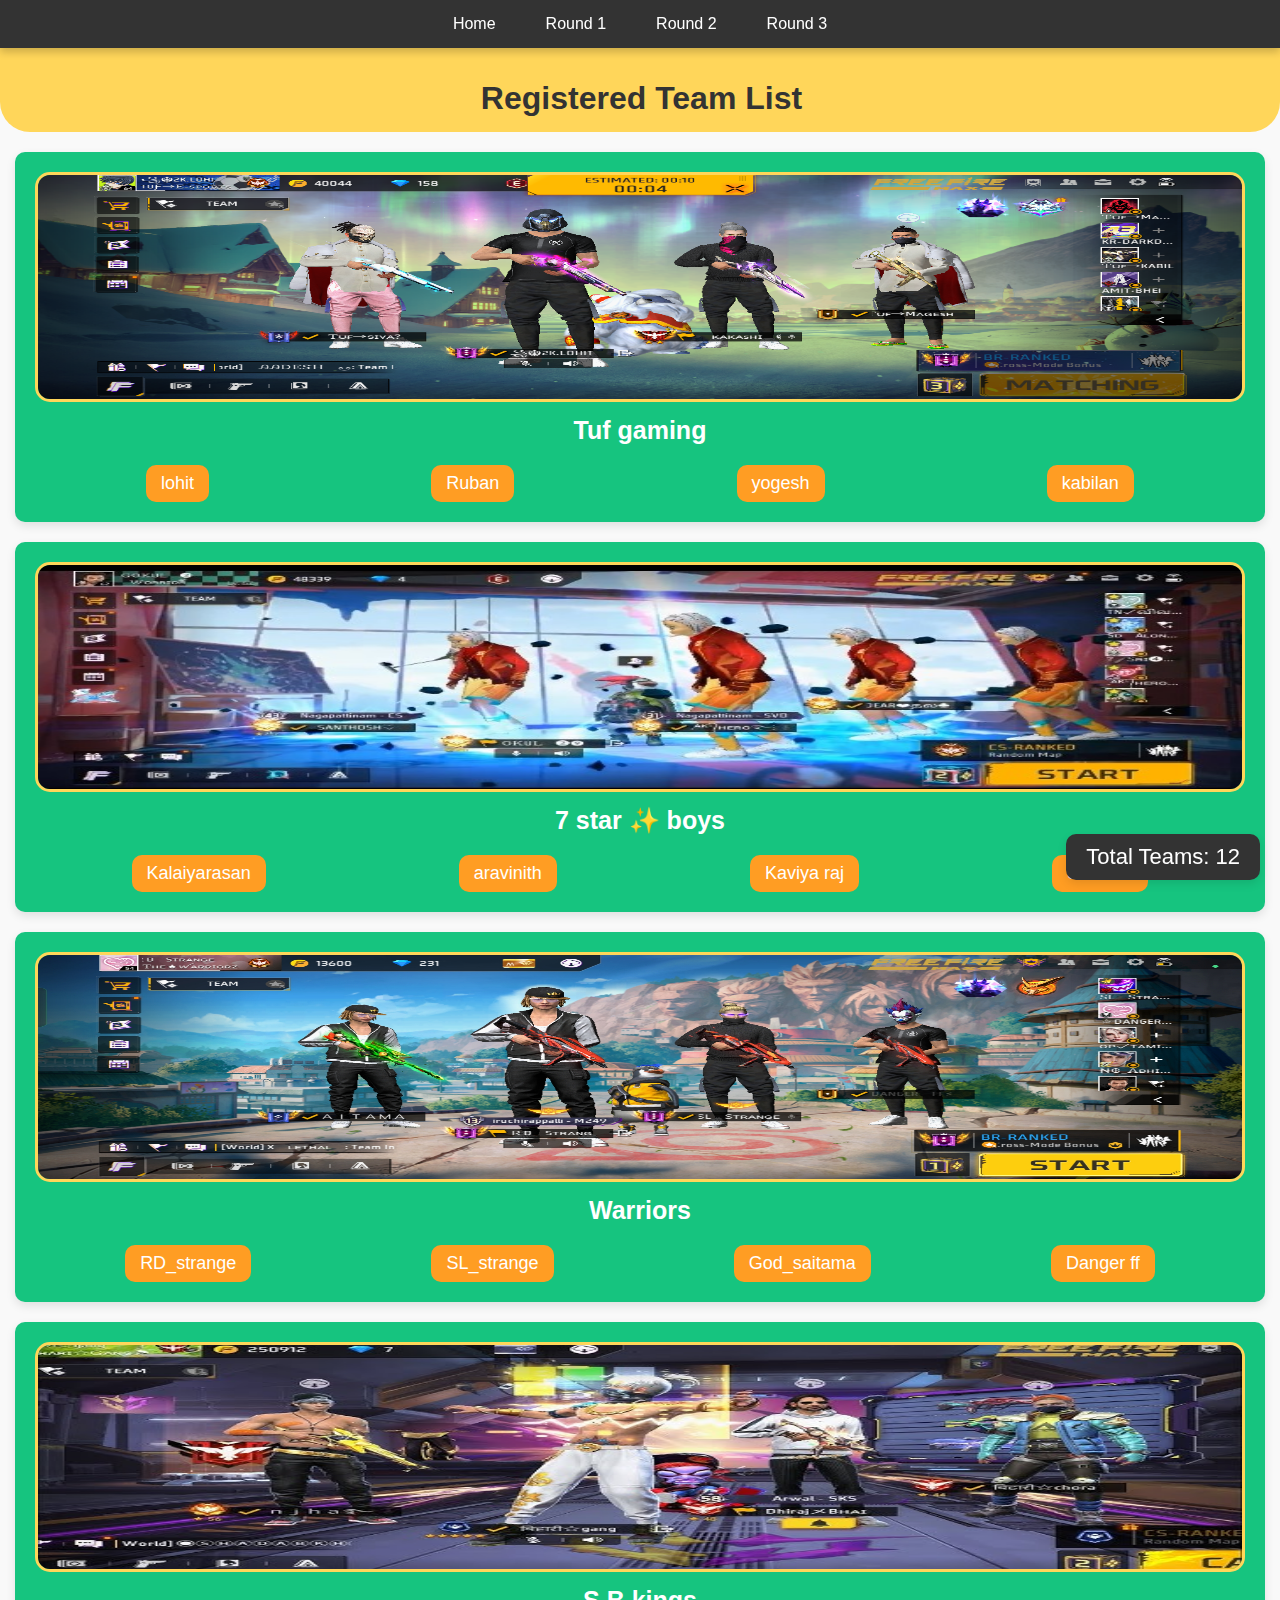
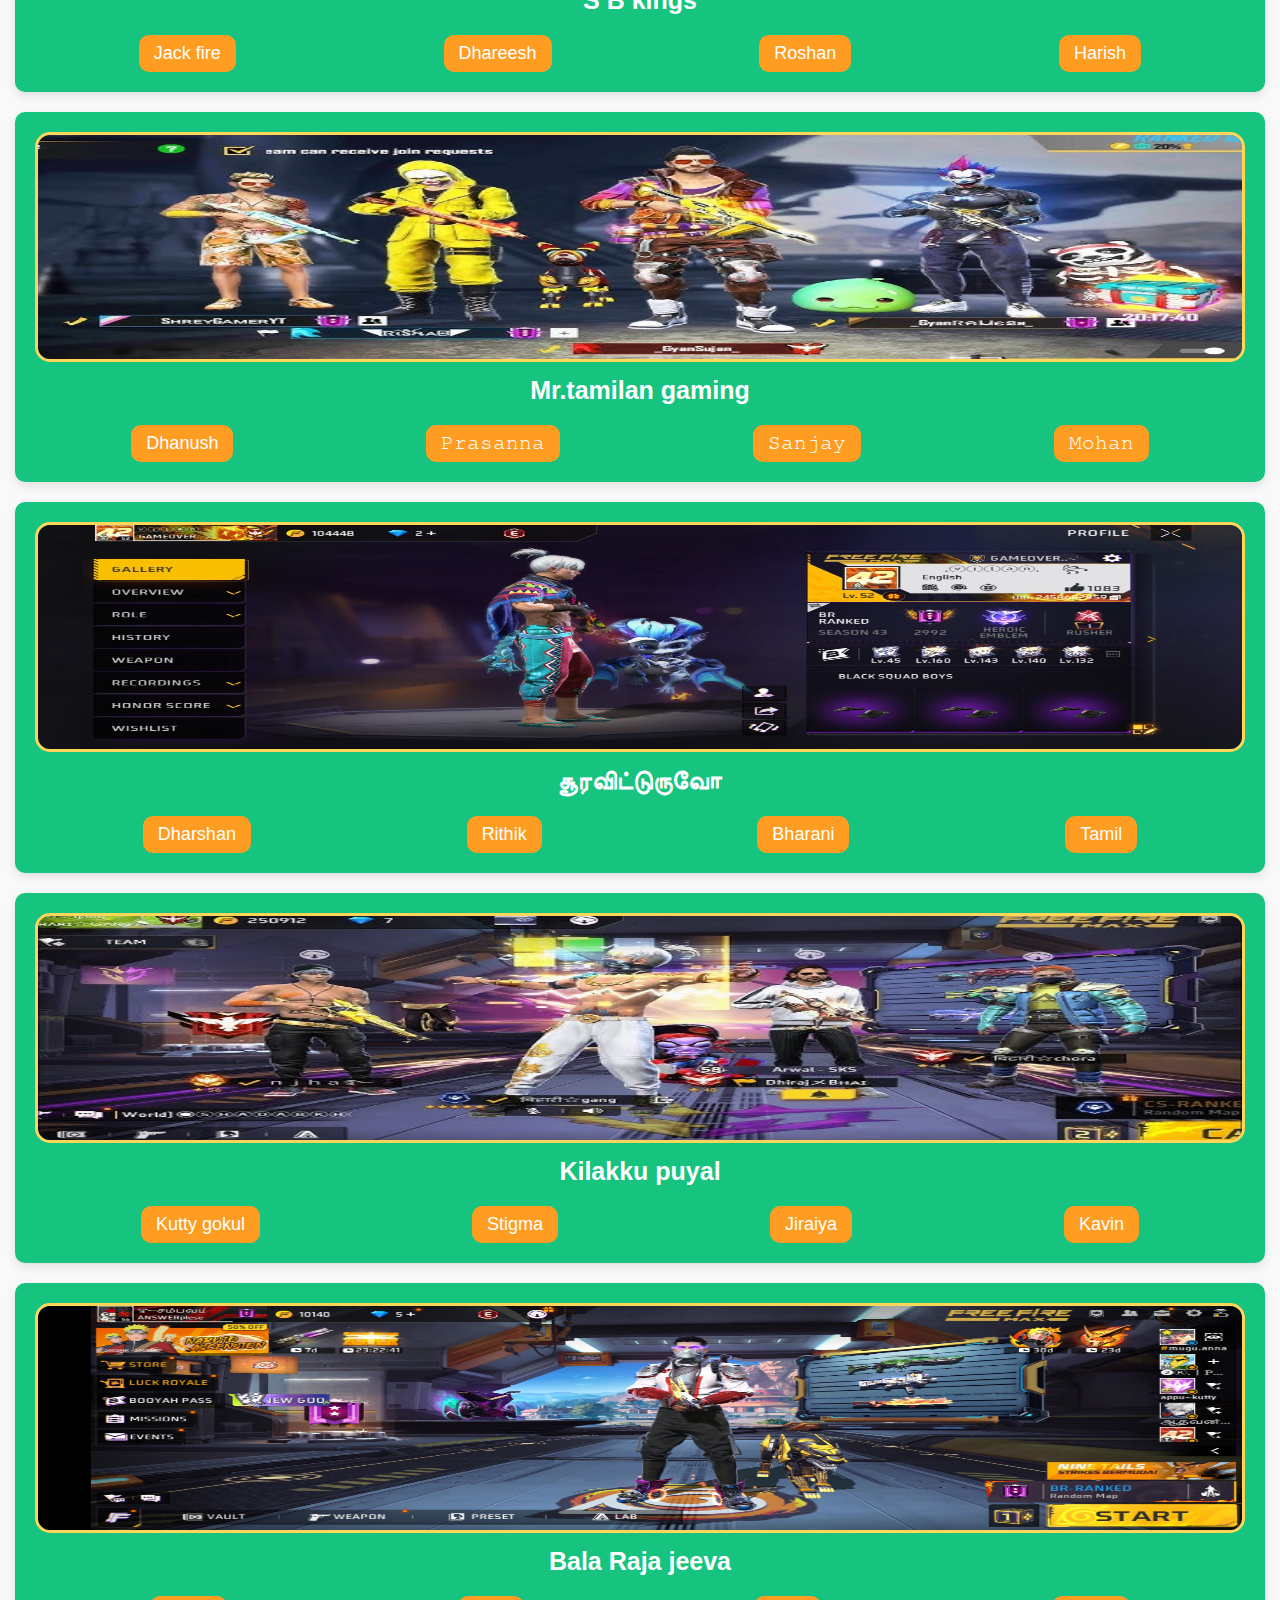
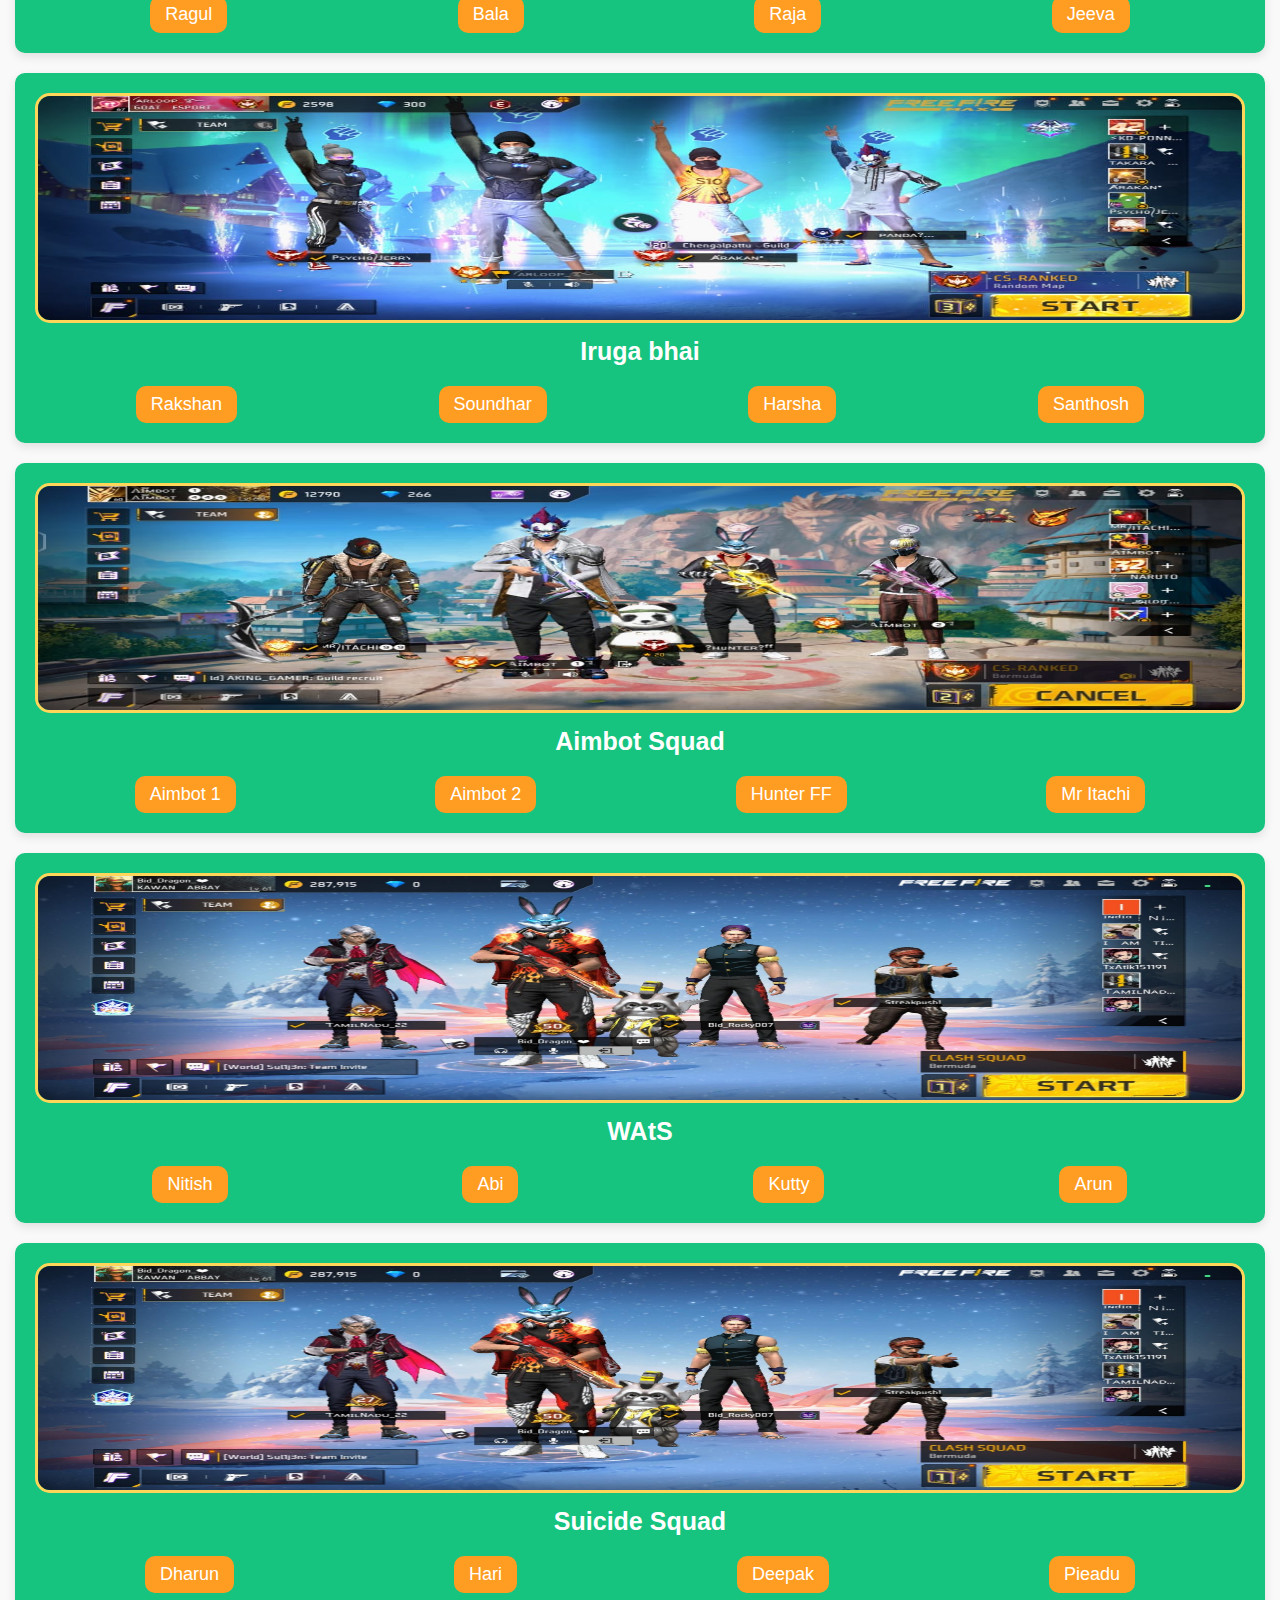
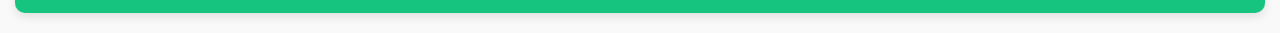
<file: team_list_qualifer.html>
<!DOCTYPE html>
<html lang="en">
  <head>
    <meta charset="UTF-8" />
    <meta name="viewport" content="width=device-width, initial-scale=1.0" />
    <title>Round 1: Qualifiers</title>
    <link rel="stylesheet" href="../style.css" />
    <link rel="icon" type="image/x-icon" href="images/favicon.jpeg">
    <style>
      * {
        margin: 0;
        padding: 0;
        box-sizing: border-box;
      }
      body {
        font-family: "Poppins", sans-serif;
        background-color: #f9f9f9;
      }
      .navbar {
        position: fixed;
        top: 0;
        width: 100%;
        background-color: #333;
        color: white;
        padding: 15px 0;
        display: flex;
        justify-content: center;
        box-shadow: 0 4px 8px rgba(0, 0, 0, 0.2);
        z-index: 1000;
      }

      .navbar ul {
        list-style: none;
        display: flex;
        gap: 20px;
      }

      .navbar a {
        color: white;
        text-decoration: none;
        font-size: 1rem;
        padding: 8px 15px;
        border-radius: 5px;
        transition: background-color 0.3s ease;
      }

      .navbar a:hover {
        background-color: #ff9d23;
        color: white;
      }

      .team_list {
        padding: 80px 2px 15px 5px;
        text-align: center;
        background-color: #ffd65a;
        border-radius: 30px;
      }
      .matchup-container {
        align-items: center;
      }
      .team {
        text-align: center;
        padding: 20px;
        border-radius: 10px;
        background-color: #16c47f;
        color: white;
        border-radius: 10px;
        box-shadow: 0 4px 10px rgba(0, 0, 0, 0.1);
        margin: 20px 15px;
      }
      .team img {
        width: 100%;
        height: 230px;
        border-radius: 15px;
        margin-bottom: 10px;
        border: 3px solid #ffd65a;
      }
      .team h2 {
        font-size: 25px;
        font-weight: 600;
      }
      .team ul {
        display: flex;
        justify-content: space-around;
        flex-wrap: wrap;
        margin-top: 10px;
      }
      .team ul li {
        list-style: none;
        font-size: 18px;
        background-color: #ff9d23;
        padding: 8px 15px;
        border: none;
        border-radius: 10px;
        margin-top:10px;
      }
      .team-count {
        position: fixed;
        right: 20px;
        bottom: 20px;
        background-color: #333;
        color: white;
        padding: 10px 20px;
        border-radius: 10px;
        font-size: 22px;
        box-shadow: 0 4px 10px rgba(0, 0, 0, 0.1);
      }
    </style>
  </head>
  <body>
    <nav class="navbar">
      <ul>
        <li><a href="index.html">Home</a></li>
        <li><a href="round_1.html">Round 1</a></li>
        <li><a href="round_2.html">Round 2</a></li>
        <li><a href="round_3.html">Round 3</a></li>
      </ul>
    </nav>

    <div class="team_list">
      <h1>Registered Team List</h1>
    </div>
    <div class="matchup-container" id="teamList"></div>

    <div class="team-count" id="teamCount">Total Teams: 0</div>

    <script>
      const teams = [
        {
          name: "Tuf gaming",
          image: "./images/Lohit.png",
          players: ["lohit", "Ruban", "yogesh", "kabilan"],
        },
        {
          name: "7 star ✨ boys",
          image: "./images/Kalai arasan.jpg",
          players: ["Kalaiyarasan", "aravinith", "Kaviya raj", "Sathosh"],
        },
        {
          name: "Warriors",
          image: "./images/Vishnu.jpg",
          players: ["RD_strange", "SL_strange", "God_saitama", "Danger ff"],
        },
        {
          name: "S B kings",
          image: "./images/hq720.jpg",
          players: ["Jack fire", "Dhareesh ", "Roshan ", "Harish"],
        },
        {
          name: "Mr.tamilan gaming",
          image: "./images/hq720 (1).jpg",
          players: ["Dhanush", "𝙿𝚛𝚊𝚜𝚊𝚗𝚗𝚊", "𝚂𝚊𝚗𝚓𝚊𝚢", "𝙼𝚘𝚑𝚊𝚗"],
        },
        {
          name: "சூரவிட்டுருவோ",
          image: "./images/Tamil.jpg",
          players: ["Dharshan ", "Rithik ", "Bharani ", "Tamil"],
        },
        {
          name: "Kilakku puyal",
          image: "./images/hq720.jpg",
          players: ["Kutty gokul", "Stigma ", "Jiraiya ", "Kavin"],
        },
        {
          name: "Bala Raja jeeva",
          image: "./images/Ragul M.jpg",
          players: ["Ragul", "Bala ", "Raja ", "Jeeva"],
        },
        {
          name: "Iruga bhai",
          image: "./images/rakshan.jpg",
          players: ["Rakshan", "Soundhar ", "Harsha ", "Santhosh"],
        },
        {
          name: "Aimbot Squad",
          image: "./images/kopperundevi R.jpg",
          players: ["Aimbot 1", "Aimbot 2 ", "Hunter FF ", "Mr Itachi"],
        },
        {
          name: "WAtS",
          image: "./images/WAtS.jpg",
          players: ["Nitish", "Abi ", "Kutty ", "Arun"],
        },
        {
          name: "Suicide Squad",
          image: "./images/WAtS.jpg",
          players: ["Dharun", "Hari ", "Deepak ", "Pieadu"],
        },

      ];

      const teamListContainer = document.getElementById("teamList");
      const teamCount = document.getElementById("teamCount");

      teams.map((team) => {
        const teamDiv = document.createElement("div");
        teamDiv.classList.add("team");

        teamDiv.innerHTML = `
                <img src="${team.image}" alt="${team.name}" />
                <h2>${team.name}</h2>
                <ul id="${team.name}" class="dropdown">
                    ${team.players
                      .map((player) => `<li>${player}</li>`)
                      .join("")}
                </ul>
            `;

        teamListContainer.appendChild(teamDiv);
      });

      teamCount.innerText = `Total Teams: ${teams.length}`;
    </script>
  </body>
</html>
</file>
<file: style.css>
* {
  margin: 0;
  padding: 0;
  box-sizing: border-box;
  font-family: "Poppins", sans-serif;
}

body {
  background-color: #f0f0f0;
  color: #333;
}
.navbar {
  position: fixed;
  top: 0;
  width: 100%;
  background-color: #333;
  color: white;
  padding: 15px 0;
  display: flex;
  justify-content: center;
  box-shadow: 0 4px 8px rgba(0, 0, 0, 0.2);
  z-index: 1000;
}

.navbar ul {
  list-style: none;
  display: flex;
  gap: 20px;
}

.navbar a {
  color: white;
  text-decoration: none;
  font-size: 1rem;
  padding: 8px 15px;
  border-radius: 5px;
  transition: background-color 0.3s ease;
}

.navbar a:hover {
  background-color: #ff9d23;
  color: white;
}

.banner {
  background-image: url("images/banner.jpg");
  background-position: center;
  background-size: cover;
  background-repeat: no-repeat;
  height: 300px;
  margin-top: 50px;
}

.header {
  display: flex;
  flex-direction: column;
  justify-content: center;
  align-items: center;
  text-align: center;
  color: rgb(0, 0, 0);
}

.header h1 {
  font-size: 35px;
  margin: 10px 5px;
}

.header p {
  font-size: 1.2rem;
  margin-bottom: 20px;
}

.register-btn {
  background-color: #ff4500;

  padding: 10px 20px;
  border: none;
  border-radius: 5px;

  cursor: pointer;
  transition: background-color 0.3s ease;
}
.register-btn a {
  text-decoration: none;
  color: white;
  font-size: 1rem;
}

.register-btn:hover {
  background-color: #e63900;
}

.content {
  padding: 20px;
  text-align: center;
  margin-bottom: 50px;
}

.rounds h2 {
  font-size: 2rem;
  margin-bottom: 20px;
}

.rounds ul {
  list-style: none;
}

.rounds li {
  background-color: white;
  margin: 10px auto;
  padding: 15px;
  border-radius: 5px;
  box-shadow: 0 2px 5px rgba(0, 0, 0, 0.1);
  font-size: 1.2rem;
}
.rounds li a {
  text-decoration: none;
  color: black;
}

.rounds li span {
  font-weight: 600;
}

.footer {
  position: fixed;
  bottom: 0;
  width: 100%;
  text-align: center;
  padding: 10px;
  background-color: #333;
  color: white;
}
</file>
